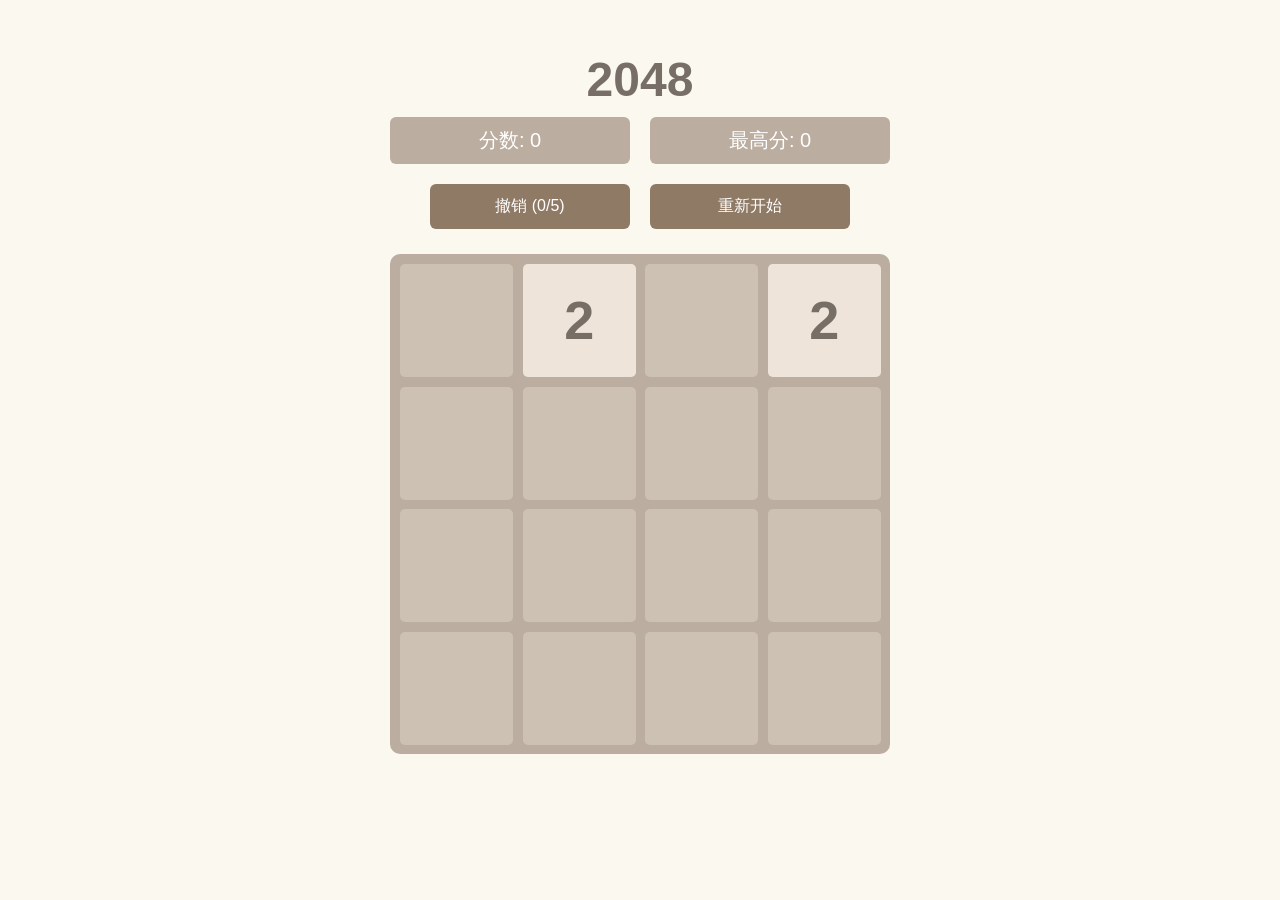
<file: index.html>
<!DOCTYPE html>
<html lang="zh-CN">

<head>
  <meta charset="UTF-8">
  <meta name="viewport" content="width=device-width, initial-scale=1.0">
  <title>2048</title>
  <link rel="icon" type="image/png" href="favicon.png">
  <link rel="stylesheet" href="style.css">
</head>

<body>
  <h1>2048</h1>

  <div class="score-board">
    <div class="score-box">
      分数: <span id="score">0</span>
    </div>
    <div class="score-box">
      最高分: <span id="best-score">0</span>
    </div>
  </div>

  <div class="controls">
    <button id="undo">撤销 (<span id="undo-count">0</span>/5)</button>
    <button id="restart">重新开始</button>
  </div>

  <div class="game-container" id="game-container"></div>

  <div id="game-over" class="overlay">
    <div class="message">
      <p>Game Over!</p>
      <button onclick="restartGame()">再来一次</button>
    </div>
  </div>

  <div id="game-win" class="overlay">
    <div class="message">
      <p>恭喜达到 2048!</p>
      <button onclick="continueGame()">继续游戏</button>
    </div>
  </div>

  <script src="script.js"></script>
</body>

</html>
</file>
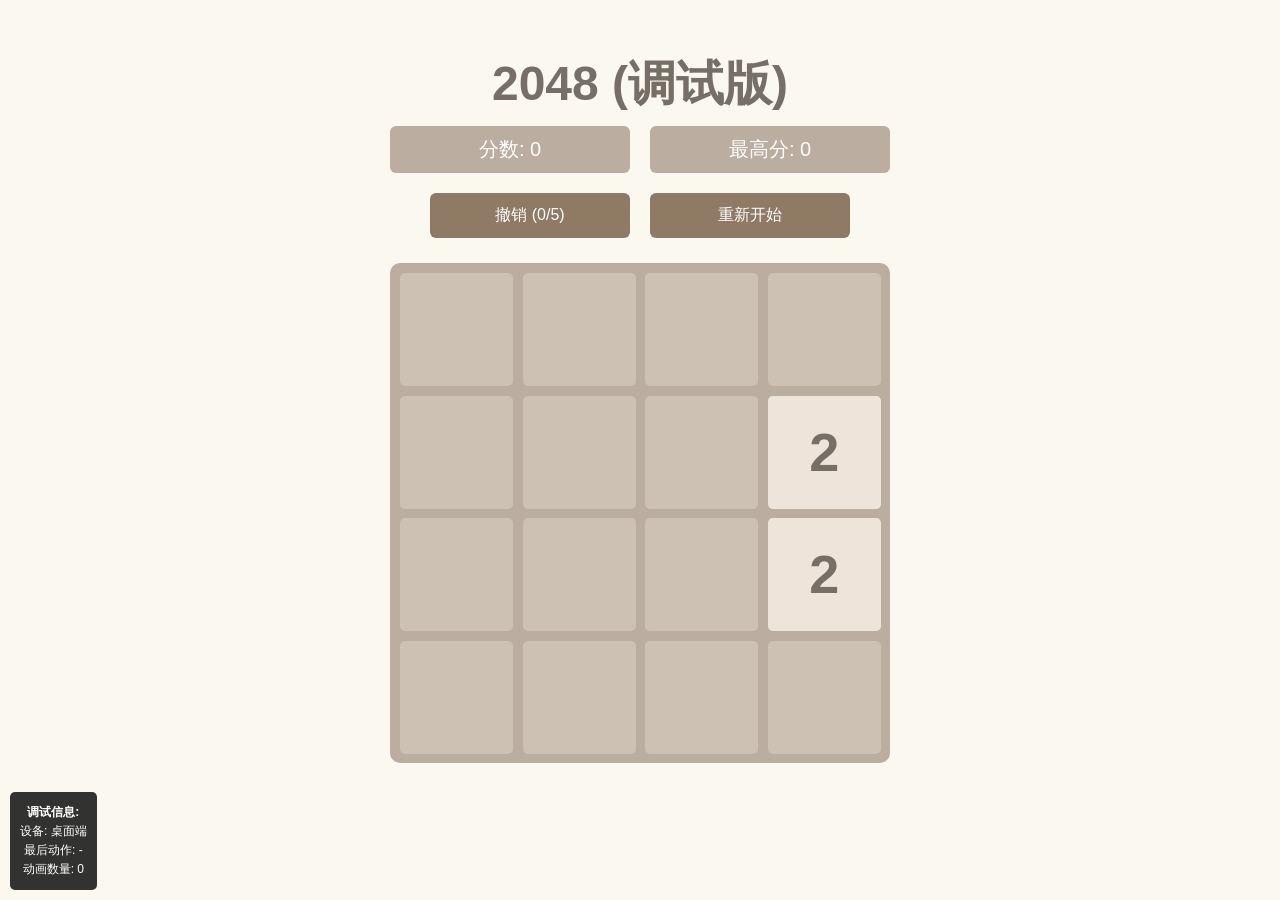
<file: debug.html>
<!DOCTYPE html>
<html lang="zh-CN">

<head>
    <meta charset="UTF-8">
    <meta name="viewport" content="width=device-width, initial-scale=1.0, user-scalable=no">
    <title>2048 调试版</title>
    <link rel="icon" type="image/png" href="favicon.png">
    <link rel="stylesheet" href="style.css">
    <style>
        #debug-info {
            position: fixed;
            bottom: 10px;
            left: 10px;
            background: rgba(0, 0, 0, 0.8);
            color: #fff;
            padding: 10px;
            font-size: 12px;
            border-radius: 5px;
            max-width: 300px;
            z-index: 1000;
        }

        #debug-info p {
            margin: 2px 0;
        }
    </style>
</head>

<body>
    <h1>2048 (调试版)</h1>

    <div class="score-board">
        <div class="score-box">
            分数: <span id="score">0</span>
        </div>
        <div class="score-box">
            最高分: <span id="best-score">0</span>
        </div>
    </div>

    <div class="controls">
        <button id="undo">撤销 (<span id="undo-count">0</span>/5)</button>
        <button id="restart">重新开始</button>
    </div>

    <div class="game-container" id="game-container"></div>

    <div id="game-over" class="overlay">
        <div class="message">
            <p>Game Over!</p>
            <button onclick="restartGame()">再来一次</button>
        </div>
    </div>

    <div id="game-win" class="overlay">
        <div class="message">
            <p>恭喜达到 2048!</p>
            <button onclick="continueGame()">继续游戏</button>
        </div>
    </div>

    <div id="debug-info">
        <p><strong>调试信息:</strong></p>
        <p id="device-type">设备: -</p>
        <p id="last-action">最后动作: -</p>
        <p id="animation-count">动画数量: 0</p>
    </div>

    <script src="script.js"></script>
    <script>
        // 添加调试信息
        const debugInfo = {
            deviceType: document.getElementById('device-type'),
            lastAction: document.getElementById('last-action'),
            animationCount: document.getElementById('animation-count')
        };

        // 检测设备类型
        const isMobile = /Android|webOS|iPhone|iPad|iPod|BlackBerry|IEMobile|Opera Mini/i.test(navigator.userAgent);
        debugInfo.deviceType.textContent = `设备: ${isMobile ? '移动端' : '桌面端'}`;

        // 监听触摸事件
        let touchCount = 0;
        container.addEventListener('touchstart', () => {
            touchCount++;
            debugInfo.lastAction.textContent = `最后动作: 触摸 #${touchCount}`;
        });

        // 监听键盘事件
        let keyCount = 0;
        document.addEventListener('keydown', (e) => {
            if (['ArrowLeft', 'ArrowRight', 'ArrowUp', 'ArrowDown'].includes(e.key)) {
                keyCount++;
                debugInfo.lastAction.textContent = `最后动作: 按键 ${e.key} #${keyCount}`;
            }
        });

        // 监听动画
        const originalRender = window.render;
        window.render = function (movedTilesInfo) {
            if (movedTilesInfo) {
                debugInfo.animationCount.textContent = `动画数量: ${movedTilesInfo.length}`;
            }
            return originalRender.call(this, movedTilesInfo);
        };
    </script>
</body>

</html>
</file>
<file: style.css>
body {
  font-family: Arial, sans-serif;
  text-align: center;
  background: #faf8ef;
  margin: 0;
  padding: 20px;
  min-height: 100vh;
  display: flex;
  flex-direction: column;
  align-items: center;
  box-sizing: border-box;
}

h1 {
  font-size: 48px;
  color: #776e65;
  margin-bottom: 10px;
}

.score-board {
  display: flex;
  justify-content: center;
  gap: 20px;
  margin-bottom: 15px;
  width: 100%;
  max-width: 500px;
}

.score-box {
  background: #bbada0;
  color: #fff;
  padding: 10px 20px;
  font-size: 20px;
  border-radius: 6px;
  flex: 1;
  text-align: center;
}

.controls {
  margin-bottom: 20px;
  display: flex;
  gap: 10px;
  justify-content: center;
  width: 100%;
  max-width: 500px;
}

button {
  margin: 5px;
  padding: 12px 20px;
  font-size: 16px;
  border: none;
  border-radius: 6px;
  background: #8f7a66;
  color: #fff;
  cursor: pointer;
  min-width: 120px;
  flex: 1;
  max-width: 200px;
  text-align: center;
  transition: background 0.3s;
}

button:hover {
  background: #9f8b77;
}

.game-container {
  width: 90vmin;
  height: 90vmin;
  max-width: 500px;
  max-height: 500px;
  background: #bbada0;
  margin: 0 auto;
  position: relative;
  padding: 10px;
  border-radius: 10px;
  box-sizing: border-box;
  /* 启用硬件加速 */
  transform: translate3d(0, 0, 0);
}


.tile {
  background: #cdc1b4;
  border-radius: 5px;
  display: flex;
  align-items: center;
  justify-content: center;
  font-size: 6vmin;
  font-weight: bold;
  /* 启用硬件加速 */
  will-change: transform;
  transform: translate3d(0, 0, 0);
  /* 移除默认的transition，让动画类控制 */
}

/* 有数字的tile在背景之上 */
.tile.tile-with-value {
  z-index: 10;
}

.tile.new {
  animation: pop 0.2s ease-out;
}

.tile.merged {
  animation: merge 0.25s ease-out;
}

/* 滑动动画类 */
.tile.slide {
  transition: left 0.2s cubic-bezier(0.25, 0.46, 0.45, 0.94),
    top 0.2s cubic-bezier(0.25, 0.46, 0.45, 0.94);
}

@keyframes pop {
  0% {
    transform: scale(0);
    opacity: 0;
  }

  50% {
    opacity: 1;
  }

  100% {
    transform: scale(1);
    opacity: 1;
  }
}

@keyframes merge {
  0% {
    transform: scale(1);
  }

  50% {
    transform: scale(1.15);
  }

  100% {
    transform: scale(1);
  }
}

.overlay {
  position: fixed;
  top: 0;
  left: 0;
  right: 0;
  bottom: 0;
  background: rgba(238, 228, 218, 0.7);
  display: none;
  justify-content: center;
  align-items: center;
  z-index: 10;
}

.message {
  background: #f9f6f2;
  padding: 20px 40px;
  border-radius: 10px;
  font-size: 24px;
  color: #776e65;
  text-align: center;
}

/* 移动端适配 */
@media (max-width: 768px) {
  body {
    padding: 10px;
  }

  h1 {
    font-size: 36px;
    margin-bottom: 5px;
  }

  .score-board {
    gap: 10px;
    margin-bottom: 10px;
    max-width: 90vmin;
  }

  .score-box {
    padding: 8px 15px;
    font-size: 16px;
  }

  .controls {
    margin-bottom: 15px;
    max-width: 90vmin;
    gap: 8px;
  }

  button {
    padding: 10px 16px;
    font-size: 14px;
    min-width: 100px;
    max-width: 150px;
  }

  .game-container {
    gap: 8px;
    padding: 8px;
  }

  .message {
    padding: 15px 30px;
    font-size: 20px;
    margin: 0 20px;
  }
}

@media (max-width: 480px) {
  h1 {
    font-size: 28px;
  }

  .score-box {
    padding: 6px 12px;
    font-size: 14px;
  }

  button {
    padding: 8px 12px;
    font-size: 12px;
    min-width: 80px;
    max-width: 120px;
  }

  .game-container {
    gap: 6px;
    padding: 6px;
  }

  .tile {
    font-size: 5vmin;
  }
}

/* 超小屏幕适配 */
@media (max-width: 320px) {
  h1 {
    font-size: 24px;
  }

  .score-box {
    padding: 5px 10px;
    font-size: 12px;
  }

  button {
    padding: 6px 10px;
    font-size: 11px;
    min-width: 70px;
    max-width: 100px;
  }
}
</file>
